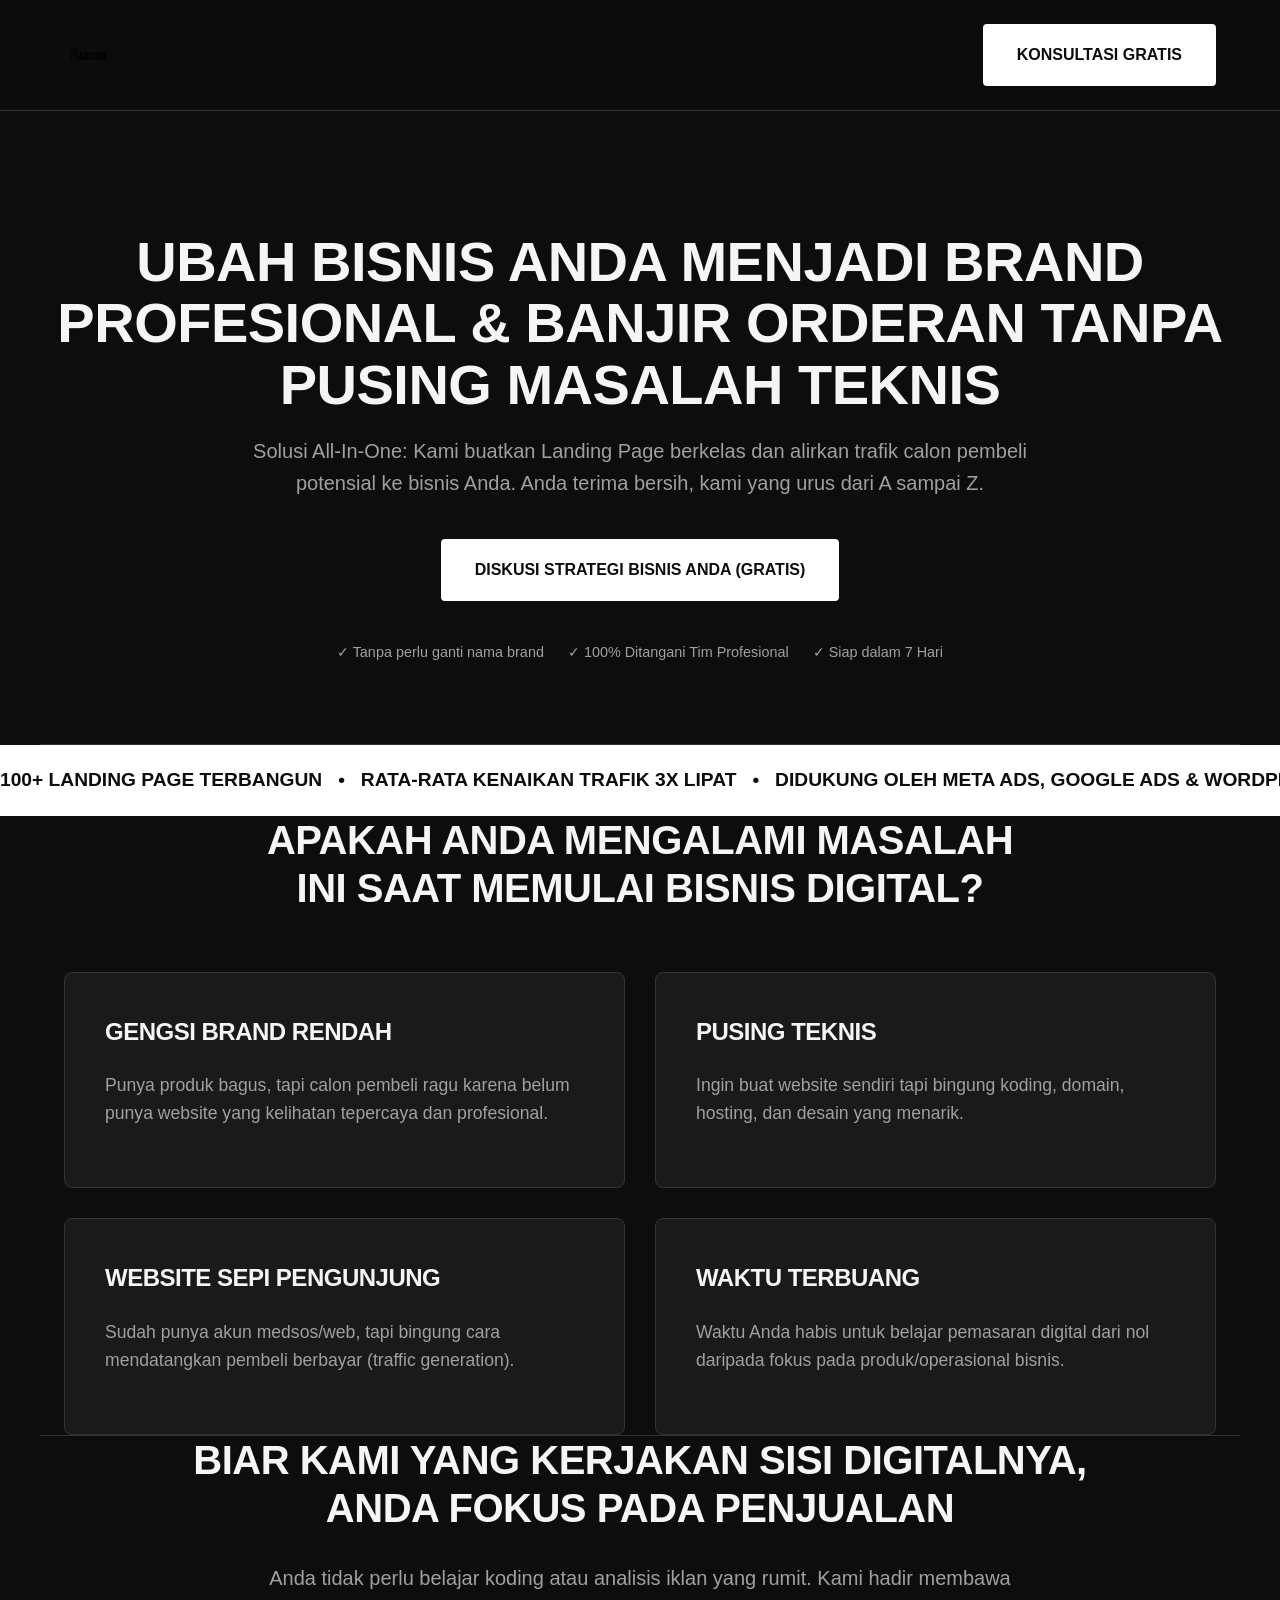
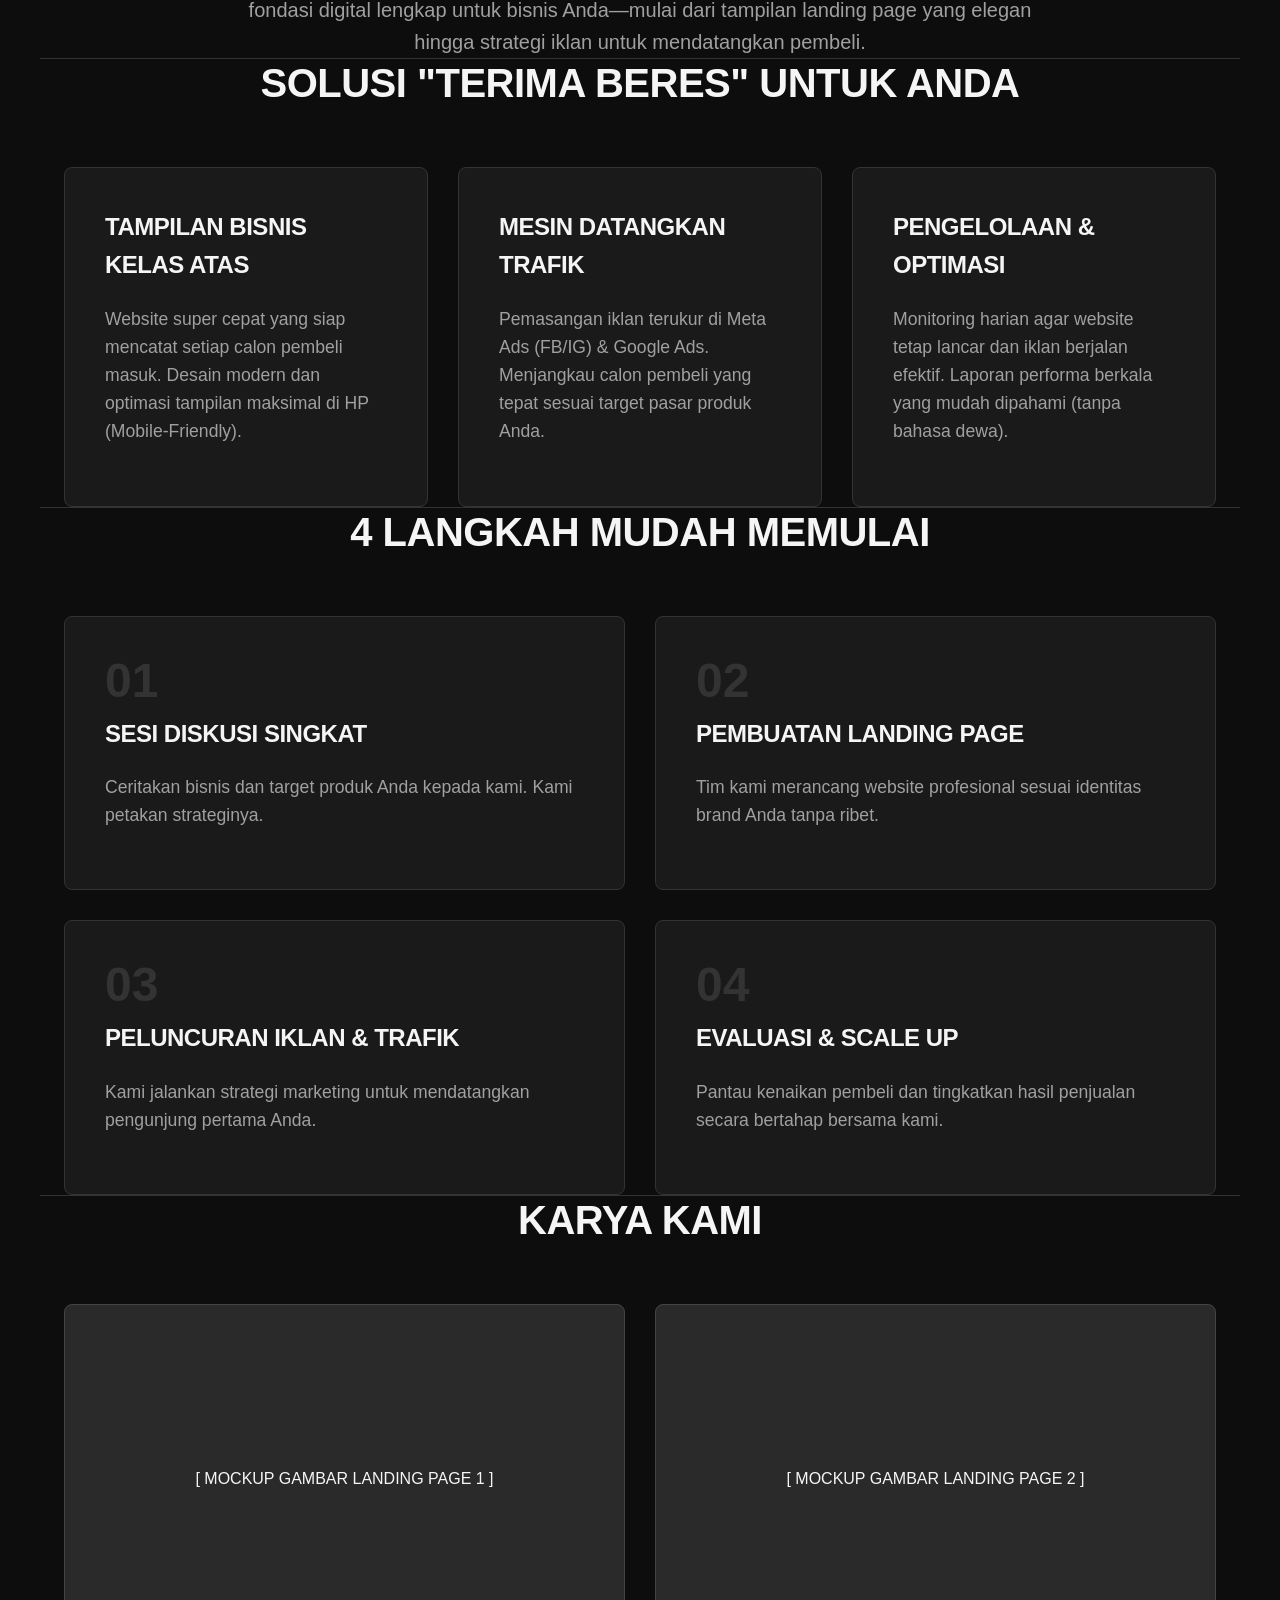
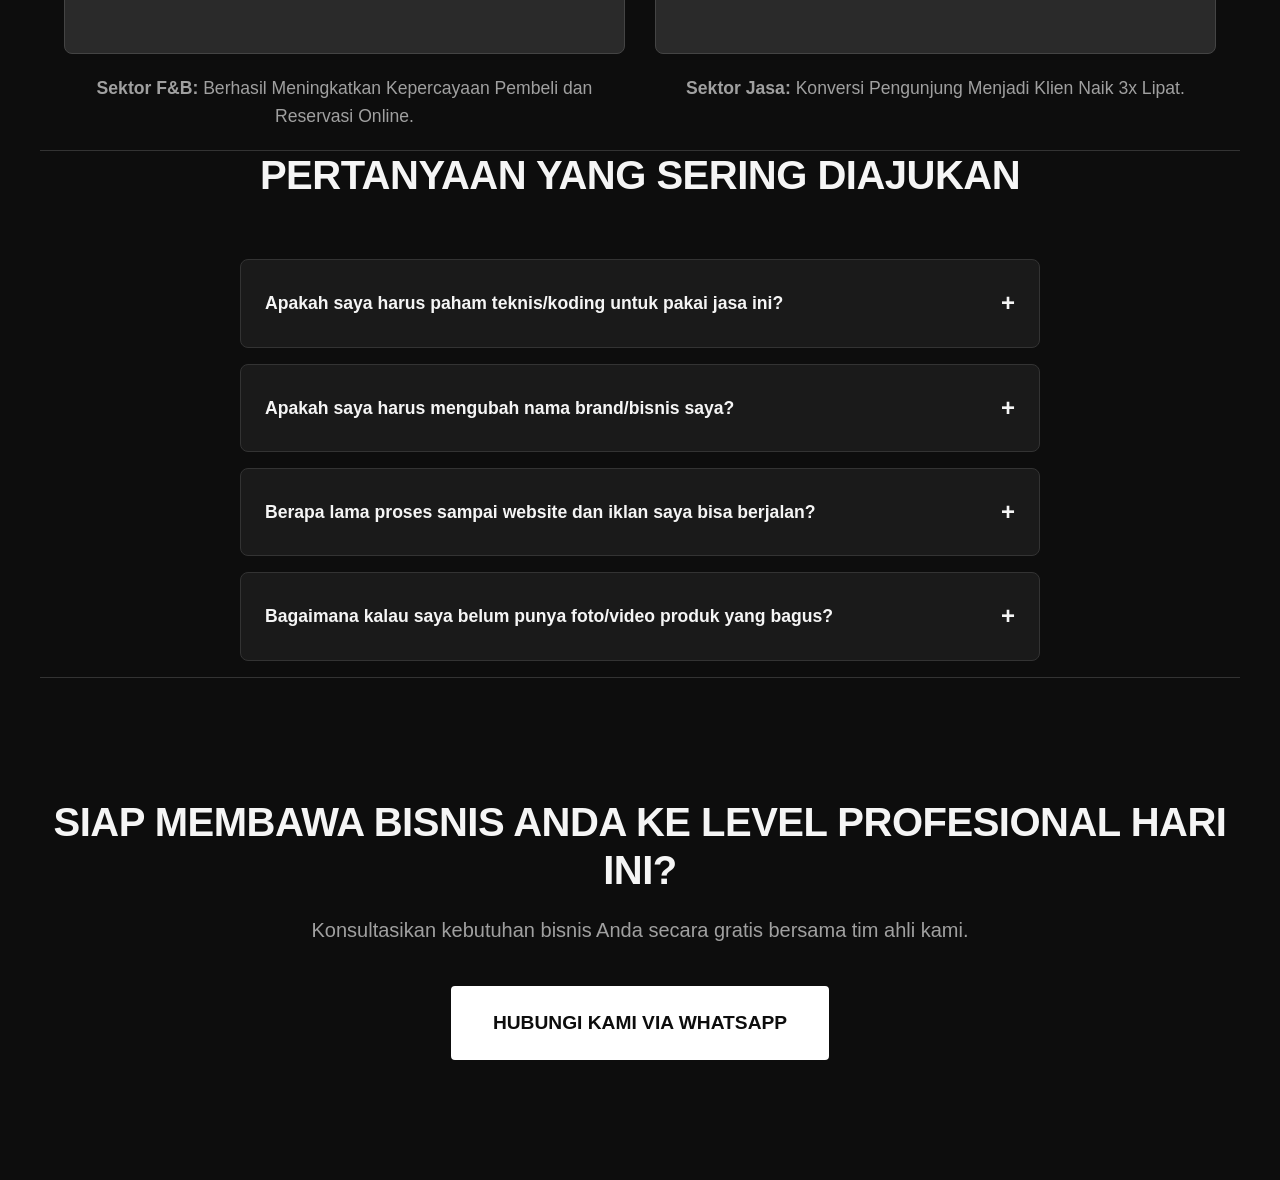
<file: marcode.html>
<!DOCTYPE html>
<html lang="id">
<head>
    <meta charset="UTF-8">
    <meta name="viewport" content="width=device-width, initial-scale=1.0">
    <title>Marcode - Solusi Digital All-In-One</title>
    <style>
        /* === BASE STYLES (Terinspirasi dari desain Satutone) === */
        :root {
            --bg-color: #0d0d0d;
            --surface-color: #1a1a1a;
            --text-main: #f5f5f5;
            --text-muted: #a0a0a0;
            --accent: #ffffff;
            --border-color: #333333;
        }

        * {
            margin: 0;
            padding: 0;
            box-sizing: border-box;
            font-family: 'Helvetica Neue', Arial, sans-serif;
        }

        body {
            background-color: var(--bg-color);
            color: var(--text-main);
            line-height: 1.6;
            overflow-x: hidden;
        }

        /* TYPOGRAPHY */
        h1, h2, h3, h4, .logo {
            text-transform: uppercase;
            font-weight: 900;
            letter-spacing: -0.5px;
            margin-bottom: 20px;
        }

        h1 { font-size: 3.5rem; line-height: 1.1; }
        h2 { font-size: 2.5rem; line-height: 1.2; }
        h3 { font-size: 1.5rem; }
        
        p {
            font-size: 1.1rem;
            color: var(--text-muted);
            margin-bottom: 20px;
        }

        /* LAYOUT & UTILITIES */
        .container {
            max-width: 1200px;
            margin: 0 auto;
            padding: 0 24px;
        }

        section {
            padding: 100px 0;
            border-bottom: 1px solid var(--border-color);
        }

        .text-center { text-align: center; }
        
        .grid {
            display: grid;
            gap: 30px;
        }

        .grid-2 { grid-template-columns: repeat(auto-fit, minmax(400px, 1fr)); }
        .grid-3 { grid-template-columns: repeat(auto-fit, minmax(300px, 1fr)); }

        /* BUTTONS */
        .btn {
            display: inline-block;
            background-color: var(--accent);
            color: var(--bg-color);
            padding: 16px 32px;
            font-size: 1rem;
            font-weight: bold;
            text-decoration: none;
            text-transform: uppercase;
            border-radius: 4px;
            transition: all 0.3s ease;
            border: 2px solid var(--accent);
            cursor: pointer;
        }

        .btn:hover {
            background-color: transparent;
            color: var(--accent);
        }

        /* NAVBAR */
        header {
            padding: 24px 0;
            border-bottom: 1px solid var(--border-color);
            position: sticky;
            top: 0;
            background-color: rgba(13, 13, 13, 0.95);
            z-index: 100;
            backdrop-filter: blur(10px);
        }

        .nav-inner {
            display: flex;
            justify-content: space-between;
            align-items: center;
        }

        .logo { margin-bottom: 0; font-size: 1.8rem; letter-spacing: 2px; }

        /* HERO SECTION */
        .hero {
            padding: 120px 0 80px;
            text-align: center;
        }
        
        .hero p.sub-headline {
            max-width: 800px;
            margin: 0 auto 40px auto;
            font-size: 1.25rem;
        }

        .trust-badges {
            display: flex;
            justify-content: center;
            gap: 24px;
            margin-top: 40px;
            flex-wrap: wrap;
        }

        .badge-item {
            font-size: 0.9rem;
            color: var(--text-muted);
            display: flex;
            align-items: center;
            gap: 8px;
        }

        /* CARDS (Problem & Services) */
        .card {
            background-color: var(--surface-color);
            padding: 40px;
            border-radius: 8px;
            border: 1px solid var(--border-color);
            transition: transform 0.3s ease;
        }

        .card:hover { transform: translateY(-5px); }

        .step-number {
            font-size: 3rem;
            font-weight: 900;
            color: #333;
            margin-bottom: 10px;
            line-height: 1;
        }

        /* TRUST BAR (Marquee style) */
        .trust-bar {
            background-color: var(--accent);
            color: var(--bg-color);
            padding: 20px 0;
            text-align: center;
            font-weight: bold;
            font-size: 1.2rem;
            text-transform: uppercase;
            overflow: hidden;
            white-space: nowrap;
        }

        /* PORTFOLIO */
        .mockup {
            width: 100%;
            height: 350px;
            background-color: #2a2a2a;
            border-radius: 8px;
            display: flex;
            align-items: center;
            justify-content: center;
            margin-bottom: 20px;
            border: 1px solid #444;
        }

        /* FAQ (Native Accordion) */
        details {
            background-color: var(--surface-color);
            margin-bottom: 16px;
            border-radius: 8px;
            border: 1px solid var(--border-color);
        }

        summary {
            padding: 24px;
            font-weight: bold;
            font-size: 1.1rem;
            cursor: pointer;
            list-style: none;
            display: flex;
            justify-content: space-between;
            align-items: center;
        }
        
        summary::-webkit-details-marker { display: none; }
        summary::after { content: '+'; font-size: 1.5rem; }
        details[open] summary::after { content: '-'; }
        
        details p {
            padding: 0 24px 24px;
            margin-bottom: 0;
            border-top: 1px solid var(--border-color);
            padding-top: 24px;
        }

        /* FOOTER CTA */
        .footer-cta {
            text-align: center;
            padding: 120px 0;
            border-bottom: none;
        }

        /* RESPONSIVE */
        @media (max-width: 768px) {
            h1 { font-size: 2.2rem; }
            h2 { font-size: 1.8rem; }
            .nav-inner { flex-direction: column; gap: 20px; }
            .hero { padding: 80px 0 40px; }
        }
    </style>
</head>
<body>

    <!-- 1. Header / Navigation -->
    <header>
        <div class="container nav-inner">
            <div class="logo"><img src="images/marcodelogo01.svg" alt="Marcode Logo" style="height: 48px; width: auto; vertical-align: middle;"></div>
            <a href="https://wa.me/6281380104456?text=Halo%20Marcode%2C%20saya%20ingin%20konsultasi%20gratis." target="_blank" rel="noopener noreferrer" class="btn">Konsultasi Gratis</a>
        </div>
    </header>

    <!-- 1. Hero Section -->
    <section class="hero container">
        <h1>Ubah Bisnis Anda Menjadi Brand Profesional & Banjir Orderan Tanpa Pusing Masalah Teknis</h1>
        <p class="sub-headline">Solusi All-In-One: Kami buatkan Landing Page berkelas dan alirkan trafik calon pembeli potensial ke bisnis Anda. Anda terima bersih, kami yang urus dari A sampai Z.</p>
        <a href="https://wa.me/6281380104456?text=Halo%20Marcode%2C%20saya%20ingin%20diskusi%20strategi%20bisnis." target="_blank" rel="noopener noreferrer" class="btn">Diskusi Strategi Bisnis Anda (Gratis)</a>
        
        <div class="trust-badges">
            <div class="badge-item">✓ Tanpa perlu ganti nama brand</div>
            <div class="badge-item">✓ 100% Ditangani Tim Profesional</div>
            <div class="badge-item">✓ Siap dalam 7 Hari</div>
        </div>
    </section>

    <!-- 2. Social Proof & Trust Bar -->
    <div class="trust-bar">
        100+ Landing Page Terbangun &nbsp; • &nbsp; Rata-rata Kenaikan Trafik 3x Lipat &nbsp; • &nbsp; Didukung oleh Meta Ads, Google Ads & WordPress
    </div>

    <!-- 3. Problem Section -->
    <section class="container">
        <h2 class="text-center" style="max-width: 800px; margin: 0 auto 60px;">Apakah Anda Mengalami Masalah Ini Saat Memulai Bisnis Digital?</h2>
        <div class="grid grid-2">
            <div class="card">
                <h3>Gengsi Brand Rendah</h3>
                <p>Punya produk bagus, tapi calon pembeli ragu karena belum punya website yang kelihatan tepercaya dan profesional.</p>
            </div>
            <div class="card">
                <h3>Pusing Teknis</h3>
                <p>Ingin buat website sendiri tapi bingung koding, domain, hosting, dan desain yang menarik.</p>
            </div>
            <div class="card">
                <h3>Website Sepi Pengunjung</h3>
                <p>Sudah punya akun medsos/web, tapi bingung cara mendatangkan pembeli berbayar (traffic generation).</p>
            </div>
            <div class="card">
                <h3>Waktu Terbuang</h3>
                <p>Waktu Anda habis untuk belajar pemasaran digital dari nol daripada fokus pada produk/operasional bisnis.</p>
            </div>
        </div>
    </section>

    <!-- 4. Solution Section -->
    <section class="container text-center">
        <h2 style="max-width: 900px; margin: 0 auto 30px;">Biar Kami Yang Kerjakan Sisi Digitalnya, Anda Fokus Pada Penjualan</h2>
        <p style="max-width: 800px; margin: 0 auto; font-size: 1.25rem;">Anda tidak perlu belajar koding atau analisis iklan yang rumit. Kami hadir membawa fondasi digital lengkap untuk bisnis Anda—mulai dari tampilan landing page yang elegan hingga strategi iklan untuk mendatangkan pembeli.</p>
    </section>

    <!-- 5. Core Services -->
    <section class="container">
        <h2 class="text-center" style="margin-bottom: 60px;">Solusi "Terima Beres" Untuk Anda</h2>
        <div class="grid grid-3">
            <div class="card">
                <h3>Tampilan Bisnis Kelas Atas</h3>
                <p>Website super cepat yang siap mencatat setiap calon pembeli masuk. Desain modern dan optimasi tampilan maksimal di HP (Mobile-Friendly).</p>
            </div>
            <div class="card">
                <h3>Mesin Datangkan Trafik</h3>
                <p>Pemasangan iklan terukur di Meta Ads (FB/IG) & Google Ads. Menjangkau calon pembeli yang tepat sesuai target pasar produk Anda.</p>
            </div>
            <div class="card">
                <h3>Pengelolaan & Optimasi</h3>
                <p>Monitoring harian agar website tetap lancar dan iklan berjalan efektif. Laporan performa berkala yang mudah dipahami (tanpa bahasa dewa).</p>
            </div>
        </div>
    </section>

    <!-- 6. Process -->
    <section class="container">
        <h2 class="text-center" style="margin-bottom: 60px;">4 Langkah Mudah Memulai</h2>
        <div class="grid grid-2">
            <div class="card">
                <div class="step-number">01</div>
                <h3>Sesi Diskusi Singkat</h3>
                <p>Ceritakan bisnis dan target produk Anda kepada kami. Kami petakan strateginya.</p>
            </div>
            <div class="card">
                <div class="step-number">02</div>
                <h3>Pembuatan Landing Page</h3>
                <p>Tim kami merancang website profesional sesuai identitas brand Anda tanpa ribet.</p>
            </div>
            <div class="card">
                <div class="step-number">03</div>
                <h3>Peluncuran Iklan & Trafik</h3>
                <p>Kami jalankan strategi marketing untuk mendatangkan pengunjung pertama Anda.</p>
            </div>
            <div class="card">
                <div class="step-number">04</div>
                <h3>Evaluasi & Scale Up</h3>
                <p>Pantau kenaikan pembeli dan tingkatkan hasil penjualan secara bertahap bersama kami.</p>
            </div>
        </div>
    </section>

    <!-- 7. Portfolio -->
    <section class="container text-center">
        <h2 style="margin-bottom: 60px;">Karya Kami</h2>
        <div class="grid grid-2">
            <div>
                <div class="mockup">[ MOCKUP GAMBAR LANDING PAGE 1 ]</div>
                <p><strong>Sektor F&B:</strong> Berhasil Meningkatkan Kepercayaan Pembeli dan Reservasi Online.</p>
            </div>
            <div>
                <div class="mockup">[ MOCKUP GAMBAR LANDING PAGE 2 ]</div>
                <p><strong>Sektor Jasa:</strong> Konversi Pengunjung Menjadi Klien Naik 3x Lipat.</p>
            </div>
        </div>
    </section>

    <!-- 8. FAQ -->
    <section class="container">
        <h2 class="text-center" style="margin-bottom: 60px;">Pertanyaan yang Sering Diajukan</h2>
        <div style="max-width: 800px; margin: 0 auto;">
            <details>
                <summary>Apakah saya harus paham teknis/koding untuk pakai jasa ini?</summary>
                <p>Tidak sama sekali. Anda tinggal duduk manis, kami mengurus 100% kebutuhan teknis dari domain, hosting, hingga iklan.</p>
            </details>
            <details>
                <summary>Apakah saya harus mengubah nama brand/bisnis saya?</summary>
                <p>Tidak. Kami bekerja menggunakan nama brand yang sudah Anda miliki dan menaikkan citranya agar terlihat lebih profesional.</p>
            </details>
            <details>
                <summary>Berapa lama proses sampai website dan iklan saya bisa berjalan?</summary>
                <p>Rata-rata pengerjaan memakan waktu 7 hari kerja setelah materi bisnis kami terima, siap menerima orderan.</p>
            </details>
            <details>
                <summary>Bagaimana kalau saya belum punya foto/video produk yang bagus?</summary>
                <p>Tim kami akan membantu memberikan arahan materi atau merapikan aset visual yang Anda miliki agar tampil maksimal.</p>
            </details>
        </div>
    </section>

    <!-- 9. Final CTA -->
    <section class="container footer-cta">
        <h2>Siap Membawa Bisnis Anda ke Level Profesional Hari Ini?</h2>
        <p style="font-size: 1.25rem; margin-bottom: 40px;">Konsultasikan kebutuhan bisnis Anda secara gratis bersama tim ahli kami.</p>
        <a href="https://wa.me/6281380104456?text=Halo%20Marcode%2C%20saya%20ingin%20konsultasi%20kebutuhan%20bisnis%20saya." target="_blank" rel="noopener noreferrer" class="btn" style="font-size: 1.2rem; padding: 20px 40px;">Hubungi Kami via WhatsApp</a>
    </section>

</body>
</html>
</file>
